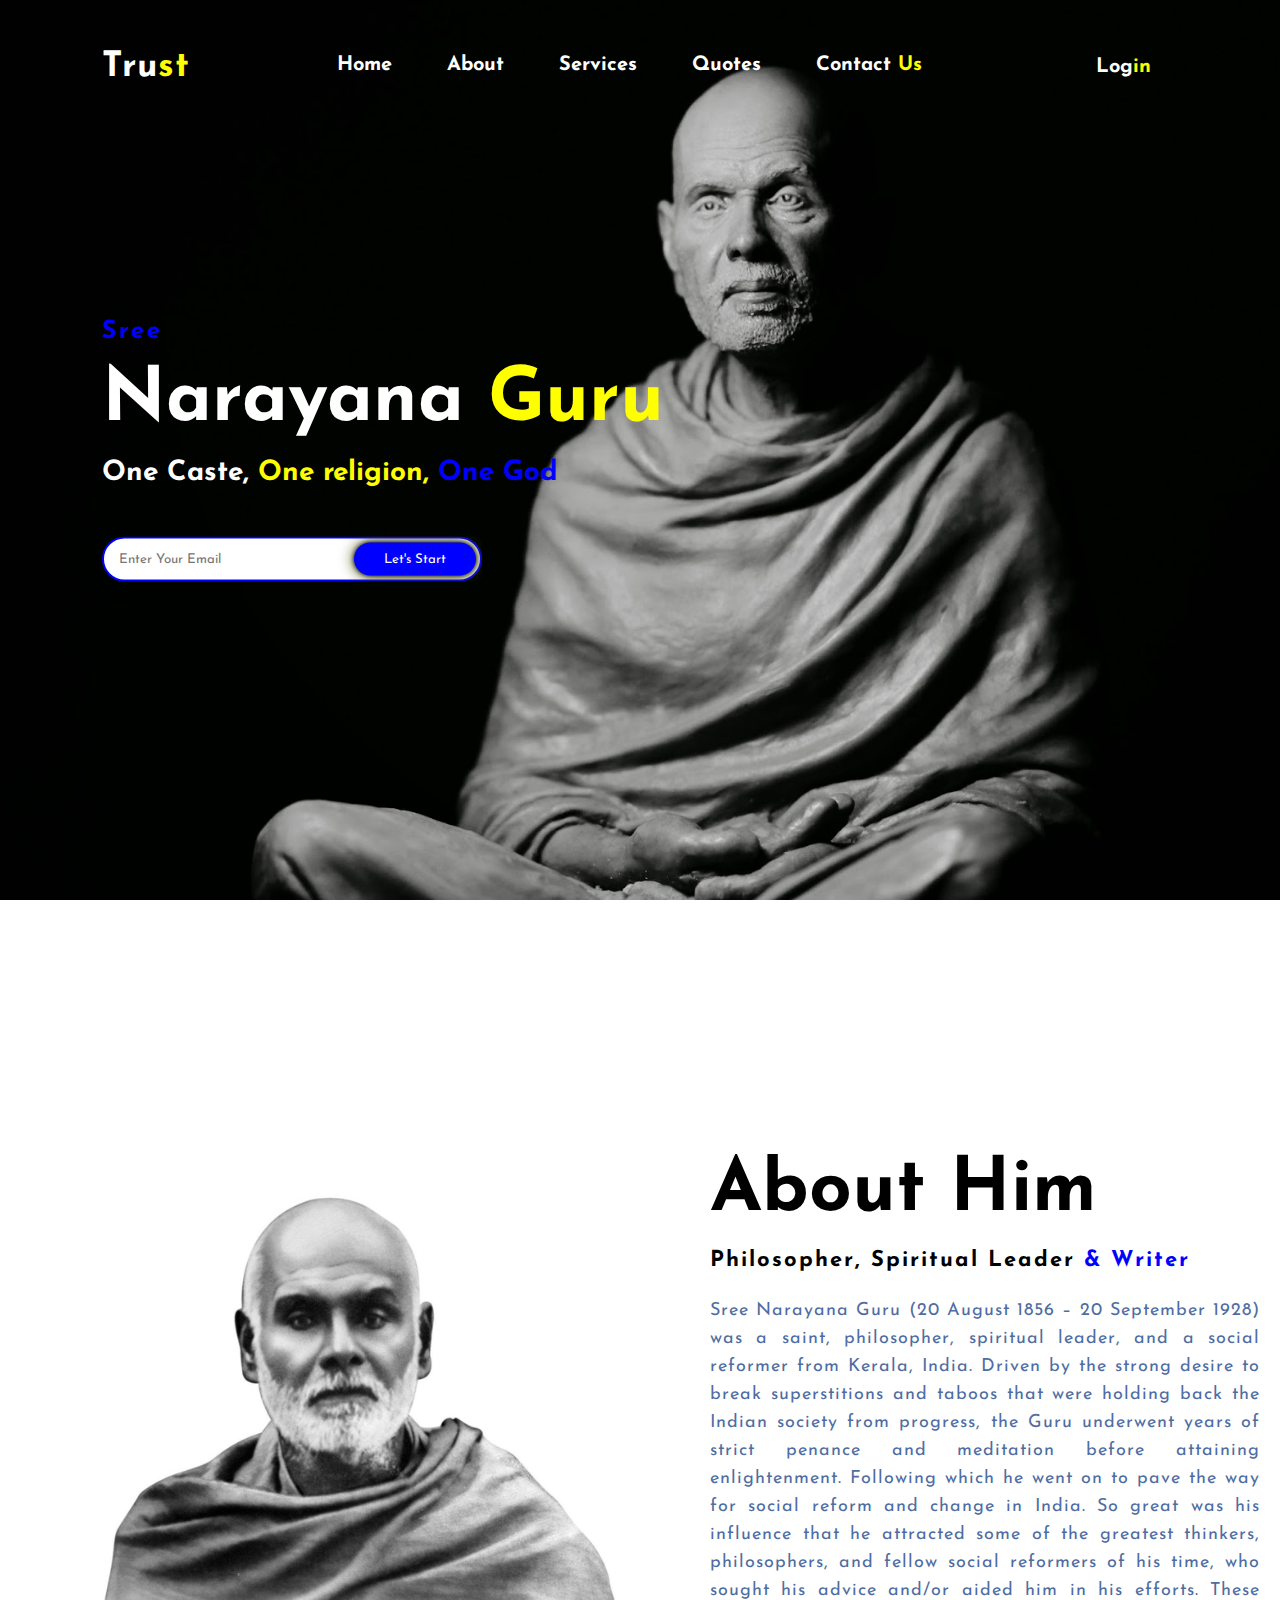
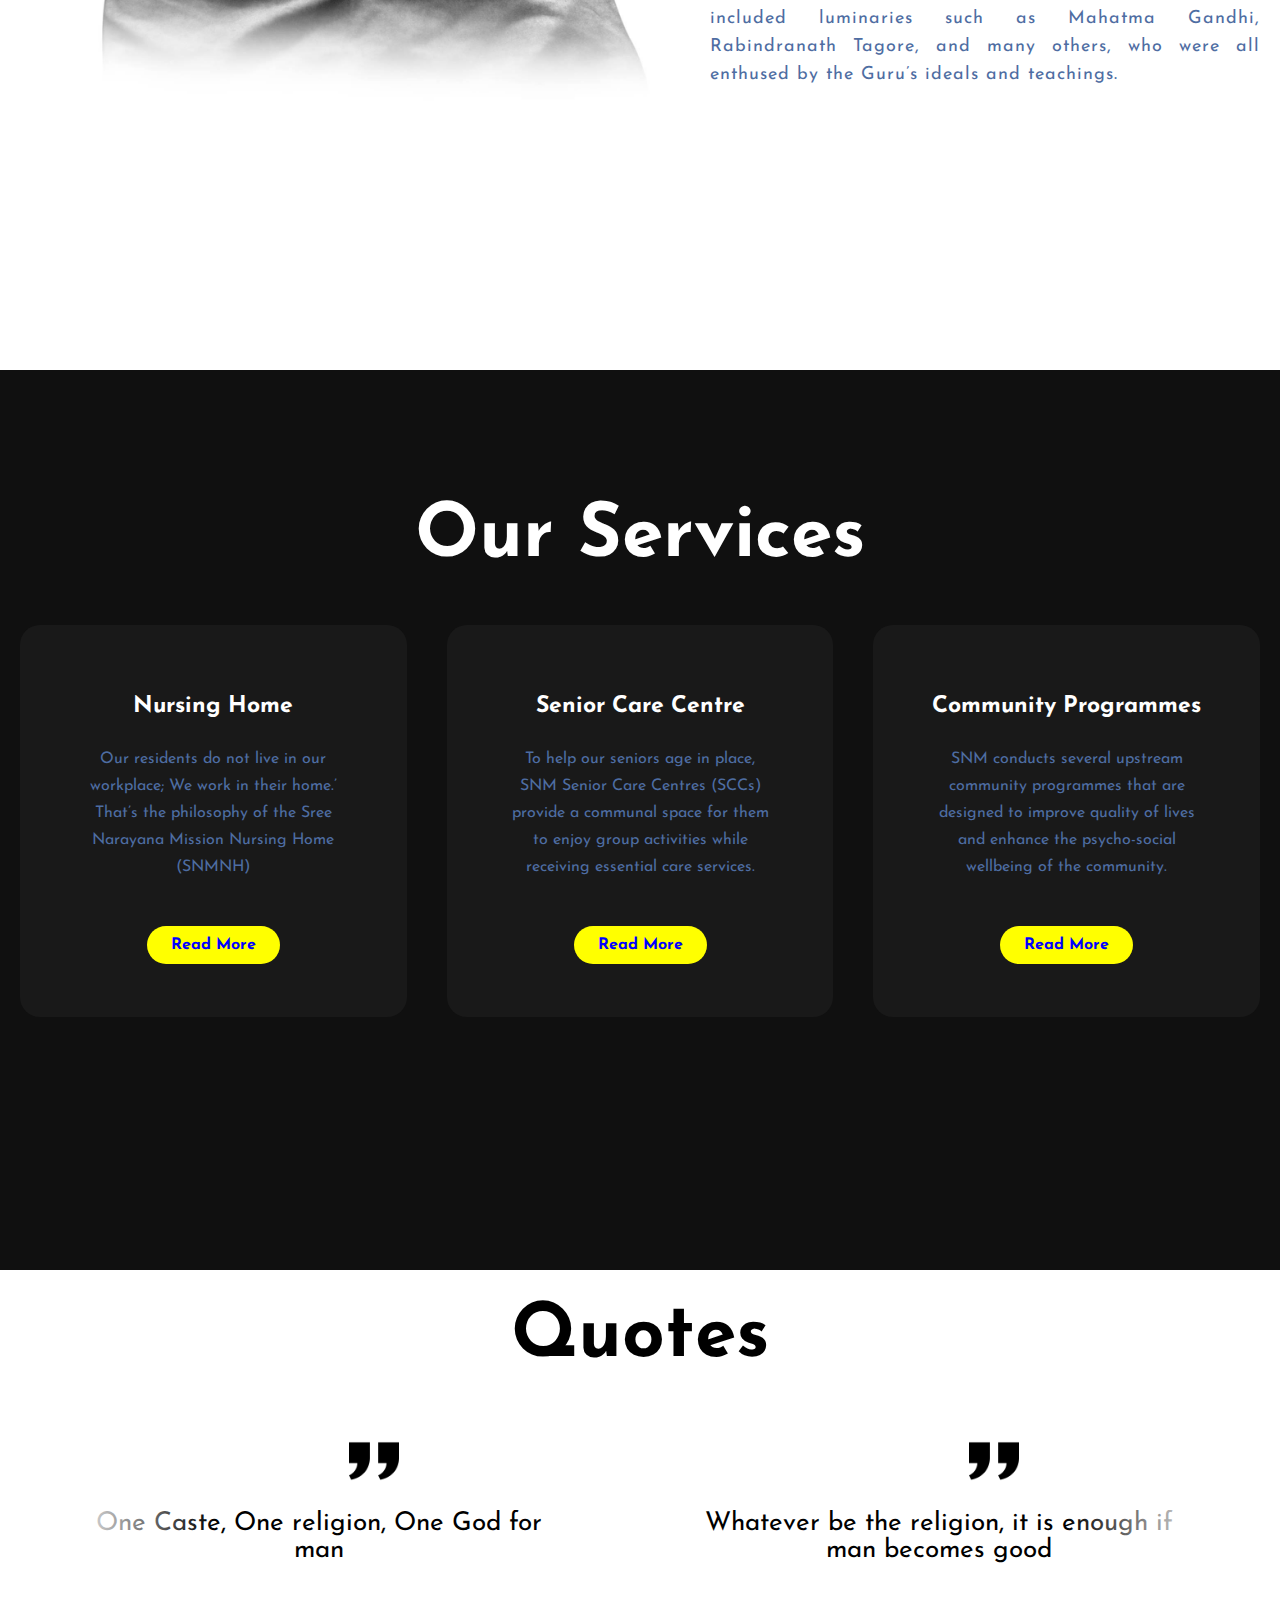
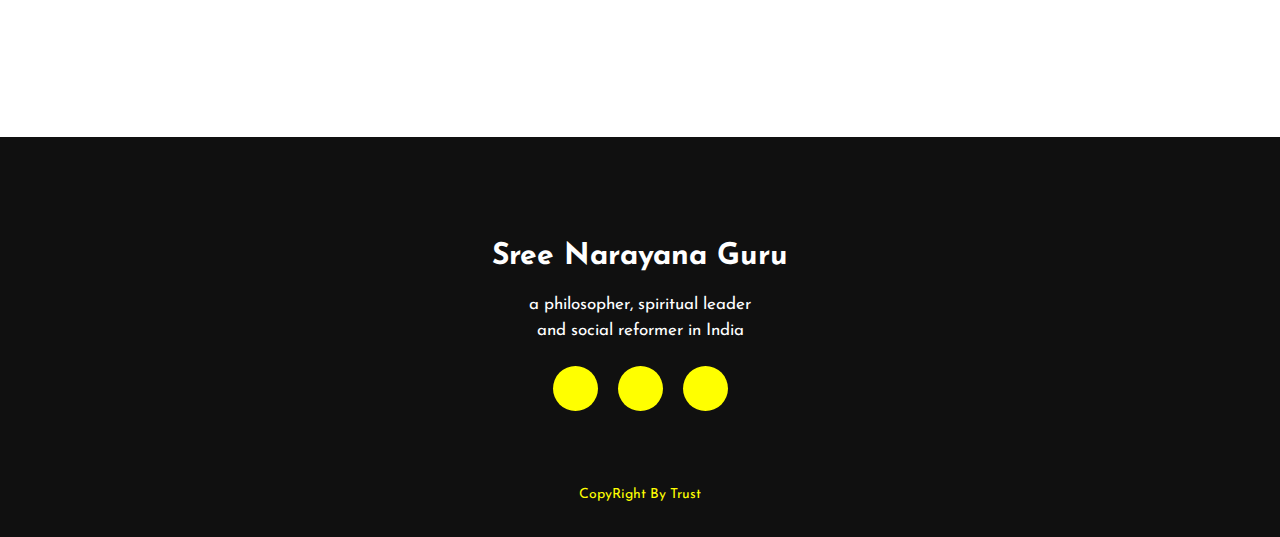
<file: index.html>
<!DOCTYPE html>
<html lang="en">

<head>
    <meta charset="UTF-8">
    <meta http-equiv="X-UA-Compatible" content="IE=edge">
    <meta name="viewport" content="width=device-width, initial-scale=1.0">
    <title>Sree Narayana Trust</title>
    <link rel="stylesheet" href="style.css" class="css">
    <link rel="preconnect" href="https://fonts.gstatic.com">
    <link rel="preconnect" href="https://fonts.googleapis.com">
    <link rel="stylesheet" href="https://unicons.iconscout.com/release/v4.0.0/css/line.css">
    <link rel="preconnect" href="https://fonts.gstatic.com" crossorigin>
    <link
        href="https://fonts.googleapis.com/css2?family=Josefin+Sans:ital,wght@0,100;0,200;0,300;0,400;0,500;0,600;0,700;1,100;1,200;1,300;1,400;1,500;1,600;1,700&display=swap"
        rel="stylesheet">
    <link rel="stylesheet" href="https://cdnjs.cloudflare.com/ajax/libs/font-awesome/6.2.1/css/all.min.css"
        integrity="sha512-MV7K8+y+gLIBoVD59lQIYicR65iaqukzvf/nwasF0nqhPay5w/9lJmVM2hMDcnK1OnMGCdVK+iQrJ7lzPJQd1w=="
        crossorigin="anonymous" referrerpolicy="no-referrer" />
</head>

<body>
    <!-- hero section start -->

    <div class="hero">
        <nav>
            <h2 class="logo">Tru<span>st</span></h2>
            <ul>
                <li><a href="#content">Home</a></li>
                <li><a href="#about">About</a></li>
                <li><a href="#service">Services</a></li>
                <li><a href="#quote-sec">Quotes</a></li>
                <li><a href="#footer">Contact <span>Us</span></a></li>
            </ul>
            <a href="login.html" class="logbtn" id="login">Log<span>in</span></a>
        </nav>
        <div id="content" class="content">
            <h4>Sree</h4>
            <h1>Narayana <span>Guru</span></h1>
            <h3>One Caste, <span> One religion, </span> <span class="span2"> One God</span></h3>
            <div class="newsletter">
                <form>
                    <input type="email" name="email" id="email" placeholder="Enter Your Email">
                    <input type="submit" value="Let's Start" name="submit">
                </form>
            </div>
        </div>
    </div>
    <!-- about Section -->
    <section id="about" class="about">
        <div class="main">
            <img src="whiteguru.jpg">
            <div class="about-text">
                <h2>About Him</h2>
                <h5>Philosopher, spiritual leader <span class="span2">& Writer</span></h5>
                <p style="text-align: justify;">Sree Narayana Guru (20 August 1856 – 20 September 1928) was a saint, philosopher, spiritual leader,
                    and a social reformer from Kerala, India. Driven by the strong desire to break superstitions and
                    taboos that were holding back the Indian society from progress, the Guru underwent years of strict
                    penance and meditation before attaining enlightenment. Following which he went on to pave the way
                    for social reform and change in India. So great was his influence that he attracted some of the
                    greatest thinkers, philosophers, and fellow social reformers of his time, who sought his advice
                    and/or aided him in his efforts. These included luminaries such as Mahatma Gandhi, Rabindranath
                    Tagore, and many others, who were all enthused by the Guru’s ideals and teachings.</p>
            </div>
        </div>
    </section>
    <!-- Services Sections -->

    <div id="service" class="service">
        <div class="title">
            <h2>Our Services</h2>
        </div>
        <div class="box">
            <div class="card">
                <i class="uil uil-hospital"></i>
                <h5>Nursing Home</h5>
                <div class="pra">
                    <p>Our residents do not live in our workplace; We work in their home.’ That’s the philosophy of the
                        Sree Narayana Mission Nursing Home (SNMNH)</p>
                    <p style="text-align: center;">
                        <a href="#" class="button">Read More</a>
                    </p>
                </div>

            </div>
            <div class="card">
                <i class="uil uil-home"></i>
                <h5>Senior Care Centre</h5>
                <div class="pra">
                    <p>To help our seniors age in place, SNM Senior Care Centres (SCCs) provide a communal space for
                        them to enjoy group activities while receiving essential care services.</p>
                    <p style="text-align: center;">
                        <a href="#" class="button">Read More</a>
                    </p>
                </div>

            </div>
            <div class="card">
                <i class="uil uil-comments-alt"></i>
                <h5>Community Programmes</h5>
                <div class="pra">
                    <p>SNM conducts several upstream community programmes that are designed to improve quality of lives
                        and enhance the psycho-social wellbeing of the community.</p>
                    <p style="text-align: center;">
                        <a href="#" class="button">Read More</a>
                    </p>
                </div>

            </div>
        </div>
    </div>

    <!-- Quotes Section -->

    <section id="quote-sec" class="quote-sec">
        <div class="main-scroll">
            <div>
                <button class="icon" onclick="scrolll()"><i class="fa-sharp fa-solid fa-arrow-left"></i></button>
            </div>
            <div class="cover">
                <h2>Quotes</h2>
                <div class="scroll-img">
                    <div class="q-card">
                        <img src="quote.png">
                        <p class="quote-para">One Caste, One religion, One God for man</p>
                    </div>
                    <div class="q-card">
                        <img src="quote.png">
                        <p class="quote-para">Whatever be the religion, it is enough if man becomes good</p>
                    </div>
                    <div class="q-card">
                        <img src="quote.png">
                        <p class="quote-para">Ask not, think not, and say not caste</p>
                    </div>
                    <div class="q-card">
                        <img src="quote.png">
                        <p class="quote-para">Gain freedom through education</p>
                    </div>
                    <div class="q-card">
                        <img src="quote.png">
                        <p class="quote-para">Gain strength through organization</p>
                    </div>
                    <div class="q-card">
                        <img src="quote.png">
                        <p class="quote-para">Gain prosperity through industry</p>
                    </div>
                    <div class="q-card">
                        <img src="quote.png">
                        <p class="quote-para">Acts that one performs for one’s own sake should also aim at the good of
                            other men</p>
                    </div>
                    <div class="q-card">
                        <img src="quote.png">
                        <p class="quote-para">Liquor is poison: make it not, sell it not and drink it not</p>
                    </div>
                    <div class="q-card">
                        <img src="quote.png">
                        <p class="quote-para">Of one in kind, one in faith, one in god is man, of the same womb, one
                            same form, difference none there is at all</p>
                    </div>
                </div>
            </div>
            <div><button class="icon" onclick="scrollr()"><i class="fa-sharp fa-solid fa-arrow-right"></i></button>
            </div>
        </div>
    </section>

    <!-- Footer Start -->

    <footer id="footer">
        <p>Sree Narayana Guru</p>
        <p>a philosopher, spiritual leader<br> and social reformer in India</p>
        <div class="social">
            <a href="https://www.facebook.com/vasttcofficial"><i class="uil uil-facebook"></i></a>
            <a href="https://www.vidyatcklmr.ac.in/"><i class="fa-solid fa-graduation-cap"></i></a>
            <a href="https://www.instagram.com/vasttcofficial/?hl=en"><i class="uil uil-instagram-alt"></i></a>
        </div>
        <p class="end">CopyRight By Trust</p>
    </footer>

    <script>

        function scrolll() {
            var left = document.querySelector(".scroll-img");
            left.scrollBy(-350, 0)
        }
        function scrollr() {
            var right = document.querySelector(".scroll-img");
            right.scrollBy(350, 0)
        }

        var page = document.getElementById('page');
        var last_pane = page.getElementsByClassName('pane');
        last_pane = last_pane[last_pane.length - 1];
        var dummy_x = null;

        window.onscroll = function () {
            // Horizontal Scroll.
            var y = document.body.getBoundingClientRect().top;
            page.scrollLeft = -y;

            // Looping Scroll.
            var diff = window.scrollY - dummy_x;
            if (diff > 0) {
                window.scrollTo(0, diff);
            }
            else if (window.scrollY == 0) {
                window.scrollTo(0, dummy_x);
            }
        }
        // Adjust the body height if the window resizes.
        window.onresize = resize;
        // Initial resize.
        resize();

        // Reset window-based vars
        function resize() {
            var w = page.scrollWidth - window.innerWidth + window.innerHeight;
            document.body.style.height = w + 'px';

            dummy_x = last_pane.getBoundingClientRect().left + window.scrollY;
        }

    </script>

</body>

</html>
</file>
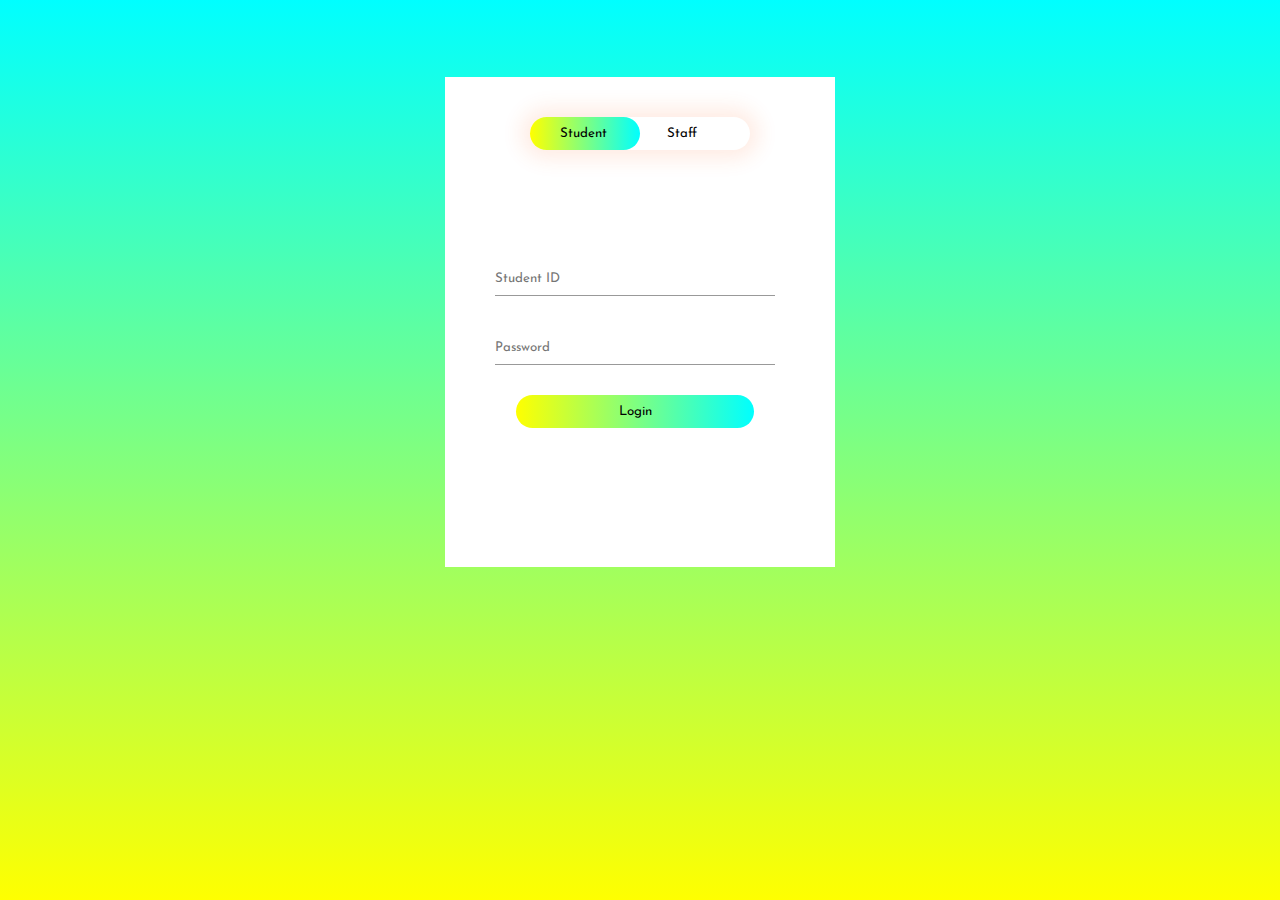
<file: login.html>
<!DOCTYPE html>
<html lang="en">
<head>
    <meta charset="UTF-8">
    <meta http-equiv="X-UA-Compatible" content="IE=edge">
    <meta name="viewport" content="width=device-width, initial-scale=1.0">
    <link rel="stylesheet" href="login.css" class="css">
    <link rel="stylesheet" href="https://unicons.iconscout.com/release/v4.0.0/css/line.css">
    <link
        href="https://fonts.googleapis.com/css2?family=Josefin+Sans:ital,wght@0,100;0,200;0,300;0,400;0,500;0,600;0,700;1,100;1,200;1,300;1,400;1,500;1,600;1,700&display=swap"
        rel="stylesheet">
    <title>Login</title>
</head>
<body>
    <div class="hero">
        <div class="form-box">
            <div class="button-box">
                <div id="btn"></div>
                <button type="button" class="toggle-btn" onclick="std()">Student</button>
                <button type="button" class="toggle-btn" onclick="stf()">Staff</button>
            </div>
            <div class="social">
                <a href="#"><i class="uil uil-facebook-f"></i></a>
                <a href="#"><i class="uil uil-twitter"></i></a>
                <a href="#"><i class="uil uil-instagram-alt"></i></a>
            </div>
            <form action="index.html" id="student" class="input-group">
                <input type="text" class="input-field" placeholder="Student ID" required>
                <input type="password" class="input-field" placeholder="Password" required>
                <button id="log" type="submit" class="submit-btn" onclick="log()">Login</button>
            </form>
            <form action="index.html" id="staff" class="input-group">
                <input type="text" class="input-field" placeholder="Staff ID" required>
                <input type="password" class="input-field" placeholder="Password" required>
                <button id="log" type="submit" class="submit-btn" onclick="log()">Login</button>
            </form>
        </div>
        
    </div>

    <script>
        var x = document.getElementById("student");
        var y = document.getElementById("staff");
        var z = document.getElementById("btn");

        function stf(){
            x.style.left="-450px";
            y.style.left="50px";
            z.style.left="110px";
        }

        function std(){
            x.style.left="50px";
            y.style.left="450px";
            z.style.left="0";
        }

    </script>

</body>
</html>
</file>
<file: style.css>
* {
    margin: 0;
    padding: 0;
    font-family: 'Josefin Sans', sans-serif;
    box-sizing: border-box;
    scroll-behavior: smooth;
    overflow-x: hidden;
}

.hero {
    height: 100vh;
    width: 100%;
    background-image: url(sreeguru.jpg);
    background-size: cover;
    background-position: center;
}

nav {
    display: flex;
    align-items: center;
    justify-content: space-between;
    padding-top: 45px;
    padding-left: 8%;
    padding-right: 8%;
    padding-bottom: 45px;
    
}

.logo {
    color: white;
    font-size: 35px;
    letter-spacing: 1px;
    cursor: pointer;
}

span {
    color: yellow;
}

.span2 {
    color: blue;
}

nav ul li {
    list-style-type: none;
    display: inline-block;
    padding: 10px 25px;
}

nav ul li a {
    text-decoration: none;
    color: white;
    font-weight: bold;
    font-size: 20px;
    text-transform: capitalize;
}

nav ul li a:hover {
    color: yellow;
    transition: 0.4s;
}

.logbtn {

    color: white;
    font-size: 20px;
    text-decoration: none;
    border: 2px solid transparent;
    border-radius: 30px;
    font-weight: bold;
    padding: 10px 25px;
    transition: transform .4s;
}

.logbtn:hover {
    transform: scale(1.2);
    background-color: transparent;
    border: 2px solid yellow;
    transition: .4s;
    color: blue;
}
.content {
    position: absolute;
    top: 50%;
    left: 8%;
    transform: translateY(-50%);
}

h1 {
    color: white;
    margin: 20px 0px 20px;
    font-size: 75px;
}

h3 {
    color: white;
    font-size: 28px;
    margin-bottom: 50px;
}

h4 {
    color: blue;
    letter-spacing: 2px;
    font-size: 25px;
}

.newsletter form {
    width: 380px;
    max-width: 100%;
    position: relative;
}

.newsletter form input:first-child {
    display: inline-block;
    width: 100%;
    padding: 14px 130px 14px 15px;
    border: 2px solid blue;
    outline: none;
    border-radius: 30px;
}

.newsletter form input:last-child {
    position: absolute;
    display: inline-block;
    outline: none;
    border: none;
    padding: 10px 30px;
    border-radius: 30px;
    background-color: blue;
    color: white;
    box-shadow: 0px 0px 5px #000, 0px 0px 15px #484900;
    top: 6px;
    right: 6px;
}

.about {
    width: 100%;
    padding: 100px 0px;
    background-color: white;
}

.about img {
    height: auto;
    width: 650px;
}

.about-text {
    width: 550px;
}

.main {
    width: 100%;
    padding: 120px 0px 100px 0px;
    margin: 0 auto;
    display: flex;
    align-items: center;
    justify-content: space-around;
}

.about-text h2 {
    font-size: 75px;
    text-transform: capitalize;
    margin-bottom: 20px;
}

.about-text h5 {
    letter-spacing: 2px;
    font-size: 22px;
    margin-bottom: 25px;
    text-transform: capitalize;
}

.about-text p {
    color: rgb(78, 109, 162);
    letter-spacing: 1px;
    line-height: 28px;
    font-size: 18px;
    margin-bottom: 48px;
}

.service {
    background-color: #101010;
    width: 100%;
    height: 100vh;
    padding: 100px 0px;
}

.title h2 {
    color: white;
    font-size: 75px;
    width: 1130px;
    margin: 30px auto;
    text-align: center;
}

.box {
    display: flex;
    justify-content: center;
    align-items: center;
    min-height: 400px;
}

.card {
    width: 400px;
    height: 100%;
    padding: 20px 35px;
    background: #191919;
    border-radius: 20px;
    margin: 20px;
    position: relative;
    overflow: hidden;
    text-align: center;
}

.card i {
    font-size: 50px;
    display: block;
    text-align: center;
    margin: 25px 0px;
    color: blue;
}

.card h5 {
    color: white;
    font-size: 23px;
    margin-bottom: 15px;
}

.card .pra p {
    color: rgb(78, 109, 162);
    font-size: 16px;
    line-height: 27px;
    padding: 13px 25px;
    margin-bottom: 25px;
}

.card .button {
    background-color: yellow;
    color: blue;
    text-decoration: none;
    border: 2px solid transparent;
    font-weight: bold;
    padding: 9px 22px;
    overflow-x: hidden;
    border-radius: 30px;
    transition: 0.4s;
}

.card .button:hover {
    background-color: transparent;
    border: 2px solid blue;
    color: yellow;
    cursor: pointer;
}

.quote-sec {
    width: 100%;
    height: 480px;
    box-sizing: border-box;
    display: inline;
    align-items: center;
    justify-content: center;
}

.quote-sec h2 {
    color: black;
    font-size: 75px;
    width: 1130px;
    margin: 30px auto;
    margin-bottom: 60px;
    text-align: center;
}

.main-scroll {
    width: 100%;
    height: 100%;
    display: flex;
    align-items: center;
    justify-content: space-between;
}

.cover {
    position: relative;
    width: 90%;
    height: 50%;
}

.cover::before {
    position: absolute;
    content: "";
    left: 0;
    top: 0;
    z-index: 99;
    height: 100%;
    width: 150px;
    background-image: linear-gradient(90deg, white, transparent);
}

.cover::after {
    position: absolute;
    content: "";
    right: 0;
    top: 0;
    z-index: 99;
    height: 100%;
    width: 150px;
    background-image: linear-gradient(-90deg, white, transparent);
}

.scroll-img {
    width: 100%;
    height: auto;
    display: flex;
    justify-content: left;
    align-items: center;
    overflow: auto;
    position: relative;
    scroll-behavior: smooth;
}

.icon {
    color: yellow;
    background-color: transparent;
    border: none;
    margin: 0px 10px;
    font-size: 50px;
    outline: none;
    padding: 0px 20px;
    cursor: pointer;
    transform: 0.3s;
}

.icon:hover {
    color: blue;
    transition: transform scale(1.3);
}

.q-card {
    min-width: 600px;
    height: 300px;
    text-align: center;
    margin: 1px 10px;
    cursor: pointer;
    overflow: hidden;
    justify-content: center;
}

.scroll-img::-webkit-scrollbar {
    -webkit-appearance: none;
}

.q-card img {
    width: 50px;
    height: auto;
    margin-bottom: 20px;
}

.quote-para {
    width: 490px;
    font-size: 26px;
    align-items: center;
    justify-content: center;
}

footer {
    position: relative;
    width: 100%;
    height: 400px;
    background: #101010;
    display: flex;
    flex-direction: column;
    align-items: center;
    justify-content: center;
}

footer p:nth-child(1) {
    font-size: 30px;
    color: white;
    margin-bottom: 20px;
    font-weight: bold;
}

footer p:nth-child(2) {
    color: white;
    font-size: 17px;
    width: 500px;
    text-align: center;
    line-height: 26px;
}

.social {
    display: flex;
}

.social a {
    width: 45px;
    height: 45px;
    display: flex;
    align-items: center;
    justify-content: center;
    background: yellow;
    border-radius: 50%;
    margin: 22px 10px;
    color: blue;
    text-decoration: none;
    font-size: 20px;
}

.social a:hover {
    transform: scale(1.3);
    transition: 0.3s;
}

.end {
    position: absolute;
    color: yellow;
    bottom: 35px;
    font-size: 14px;
}
</file>
<file: login.css>
*{
    margin: 0;
    padding: 0;
    font-family: 'Josefin Sans', sans-serif;
}
.hero{
    width: 100%;
    height: 100%;
    position: absolute;
    background: linear-gradient(to bottom, aqua,yellow);
    background-position: center;
    background-size: cover;
}
.form-box{
    width: 380px;
    height: 480px;
    position: relative;
    margin: 6% auto;
    background: #fff;
    padding: 5px;
    overflow: hidden;
}
.button-box{
    width: 220px;
    margin: 35px auto;
    display: flex;
    position: relative;
    box-shadow: 0 0 20px 9px #ff61241f;
    border-radius: 30px;
}
.toggle-btn{
    padding: 10px 30px;
    cursor: pointer;
    background: transparent;
    border: 0;
    outline: none;
    position: relative;
}
#btn{
    top: 0;
    left: 0;
    position: absolute;
    width: 110px;
    height: 100%;
    background: linear-gradient(to right,yellow,aqua);
    border-radius: 30px;
    transition: 0.5s;
}
.social{
    margin: 30px auto;
    text-align: center;
}
.social a{
    width: 100px;
    height: 100px;
    color: aqua;
    margin: 0 12px;
    background-color: yellow;
    border-radius: 50%;
    text-decoration: none;
    font-size: 20px;
}
.social a:hover{
    transform: scale(1.3);
    transition: 0.3s;
}
.input-group{
    top: 180px;
    position: absolute;
    width: 280px;
    transition: 0.5s;
}
.input-field{
    width: 100%;
    padding: 10px 0;
    margin: 5px 0;
    margin-bottom: 30px;
    border-left: 0;
    border-right: 0;
    border-top: 0;
    border-bottom: 1px solid #999;
}
.submit-btn{
    width: 85%;
    padding: 10px 30px;
    cursor: pointer;
    display: block;
    margin: auto;
    background: linear-gradient(to right, yellow, aqua);
    border: 0;
    outline: none;
    border-radius: 30px;
}
#student{
    left: 50px;
}
#staff{
    left: 450px;
}
</file>
